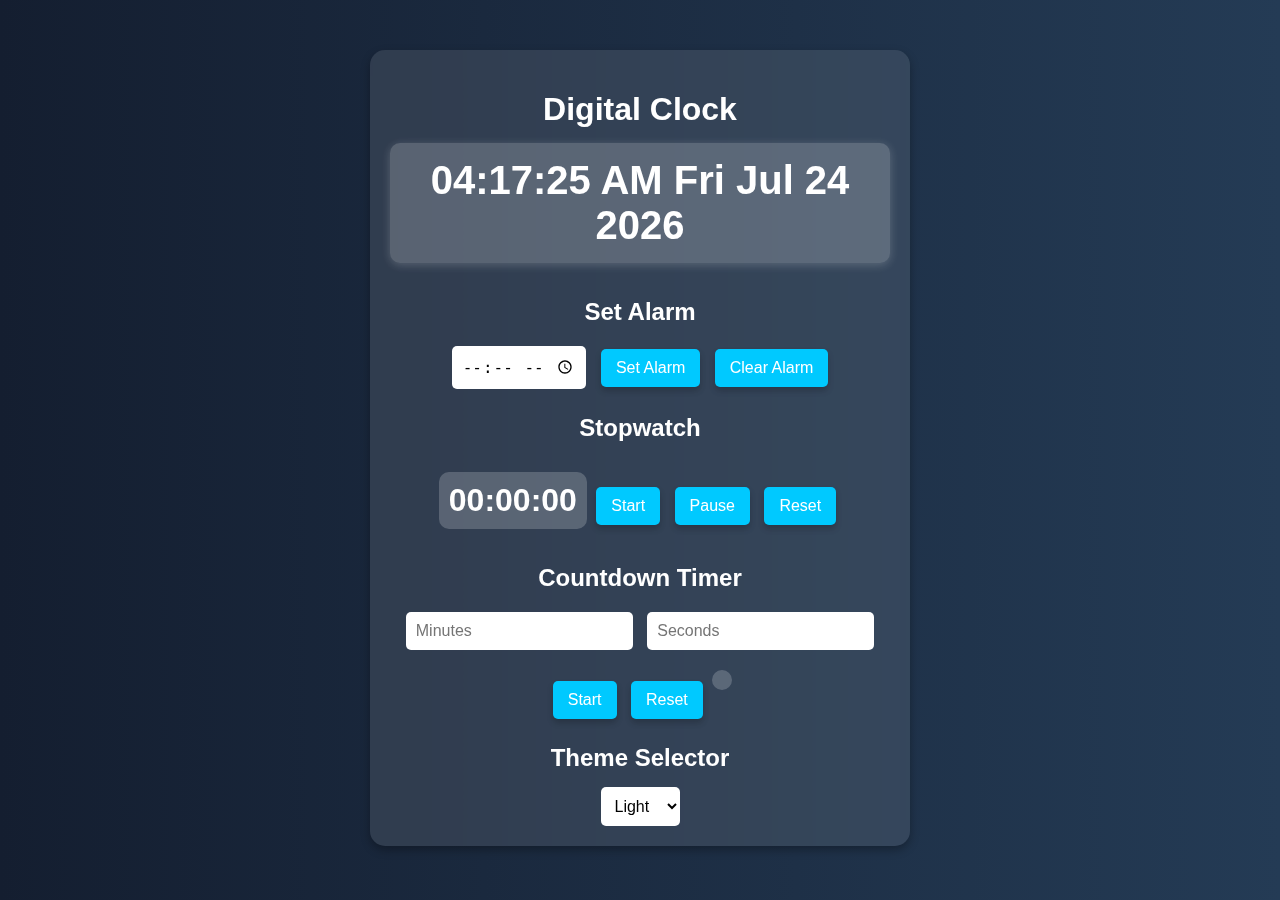
<file: Digitalclock/index.html>
<!DOCTYPE html>
<html lang="en">
<head>
    <meta charset="UTF-8">
    <meta name="viewport" content="width=device-width, initial-scale=1.0">
    <title>Digital Clock with Features</title>
    <link rel="stylesheet" href="styles.css">
</head>
<body>
    <div class="container">
        <h1>Digital Clock</h1>
        <div class="clock">
            <span id="time"></span>
            <span id="date"></span>
        </div>

        <h2>Set Alarm</h2>
        <input type="time" id="alarmTime">
        <button onclick="setAlarm()">Set Alarm</button>
        <button onclick="clearAlarm()">Clear Alarm</button>
        <p id="alarmStatus"></p>

        <h2>Stopwatch</h2>
        <div id="stopwatch">00:00:00</div>
        <button onclick="startStopwatch()">Start</button>
        <button onclick="pauseStopwatch()">Pause</button>
        <button onclick="resetStopwatch()">Reset</button>

        <h2>Countdown Timer</h2>
        <input type="number" id="countdownMinutes" placeholder="Minutes">
        <input type="number" id="countdownSeconds" placeholder="Seconds">
        <button onclick="startCountdown()">Start</button>
        <button onclick="resetCountdown()">Reset</button>
        <div id="countdownDisplay"></div>

        <h2>Theme Selector</h2>
        <select id="themeSelector" onchange="changeTheme()">
            <option value="light">Light</option>
            <option value="dark">Dark</option>
            <option value="neon">Neon</option>
        </select>
    </div>

    <script src="script.js"></script>
</body>
</html>
</file>
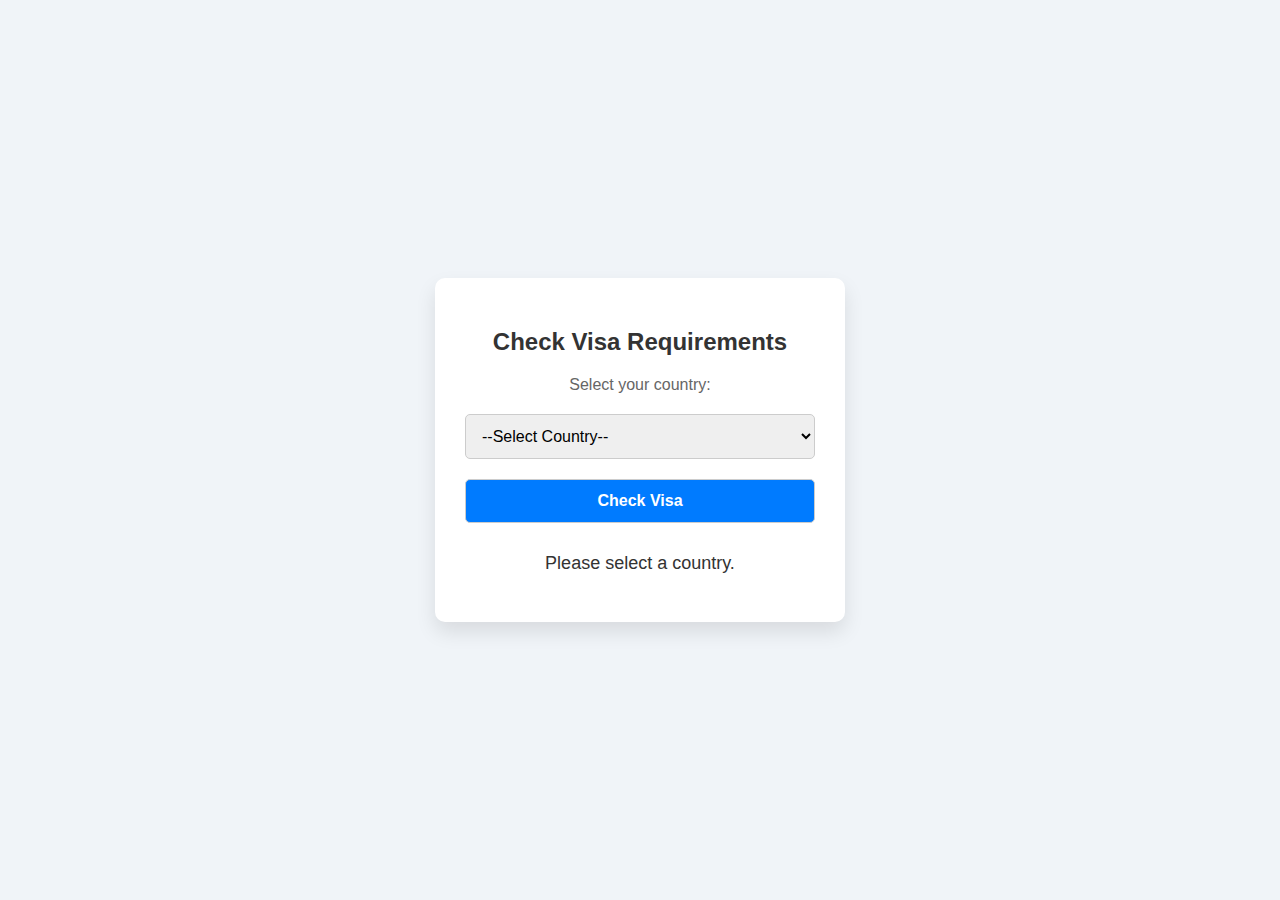
<file: Validation_form_1/index.html>
<!DOCTYPE html>
<html lang="en">
<head>
    <meta charset="UTF-8">
    <meta name="viewport" content="width=device-width, initial-scale=1.0">
    <title>Visa Requirements Checker</title>
    <style>
        body {
            font-family: 'Arial', sans-serif;
            background-color: #f0f4f8;
            margin: 0;
            padding: 0;
            display: flex;
            justify-content: center;
            align-items: center;
            height: 100vh;
        }
        .container {
            background-color: #ffffff;
            box-shadow: 0px 10px 20px rgba(0, 0, 0, 0.1);
            border-radius: 10px;
            padding: 30px;
            width: 350px;
            text-align: center;
        }
        h2 {
            color: #333;
            font-size: 24px;
            margin-bottom: 20px;
        }
        label {
            font-size: 16px;
            color: #666;
            display: block;
            margin-bottom: 10px;
        }
        select, button {
            width: 100%;
            padding: 12px;
            margin: 10px 0;
            font-size: 16px;
            border-radius: 5px;
            border: 1px solid #ccc;
            outline: none;
        }
        select:focus, button:focus {
            border-color: #007BFF;
        }
        button {
            background-color: #007BFF;
            color: white;
            cursor: pointer;
            font-weight: bold;
            transition: background-color 0.3s;
        }
        button:hover {
            background-color: #0056b3;
        }
        .message {
            font-size: 18px;
            font-weight: 500;
            color: #333;
            margin-top: 20px;
        }
        .message span {
            font-weight: bold;
            color: #007BFF;
        }
    </style>
</head>
<body>

    <div class="container">
        <h2>Check Visa Requirements</h2>
        <label for="country">Select your country:</label>
        <select id="country">
            <option value="">--Select Country--</option>
            <option value="USA">USA</option>
            <option value="Canada">Canada</option>
            <option value="India">India</option>
            <option value="UK">UK</option>
            <option value="Australia">Australia</option>
        </select>
        <button onclick="checkVisa()">Check Visa</button>
        <p class="message" id="visaMessage">Please select a country.</p>
    </div>

    <script>
        function checkVisa() {
            var country = document.getElementById("country").value;
            var visaMessage = document.getElementById("visaMessage");

            if (country === "") {
                visaMessage.textContent = "Please select a country.";
                visaMessage.style.color = "#d9534f"; 
            } else if (country === "USA") {
                visaMessage.textContent = "Visa required for most applicants.";
                visaMessage.style.color = "#f0ad4e";  
            } else if (country === "Canada") {
                visaMessage.textContent = "Visa required unless you have an eTA.";
                visaMessage.style.color = "#f0ad4e";  
            } else if (country === "India") {
                visaMessage.textContent = "Visa required before travel.";
                visaMessage.style.color = "#f0ad4e";  
            } else if (country === "UK") {
                visaMessage.textContent = "Visa depends on the duration of stay.";
                visaMessage.style.color = "#5bc0de";  
            } else if (country === "Australia") {
                visaMessage.textContent = "eVisa available for eligible travelers.";
                visaMessage.style.color = "#5bc0de"; 
            }
        }
    </script>

</body>
</html>
</file>
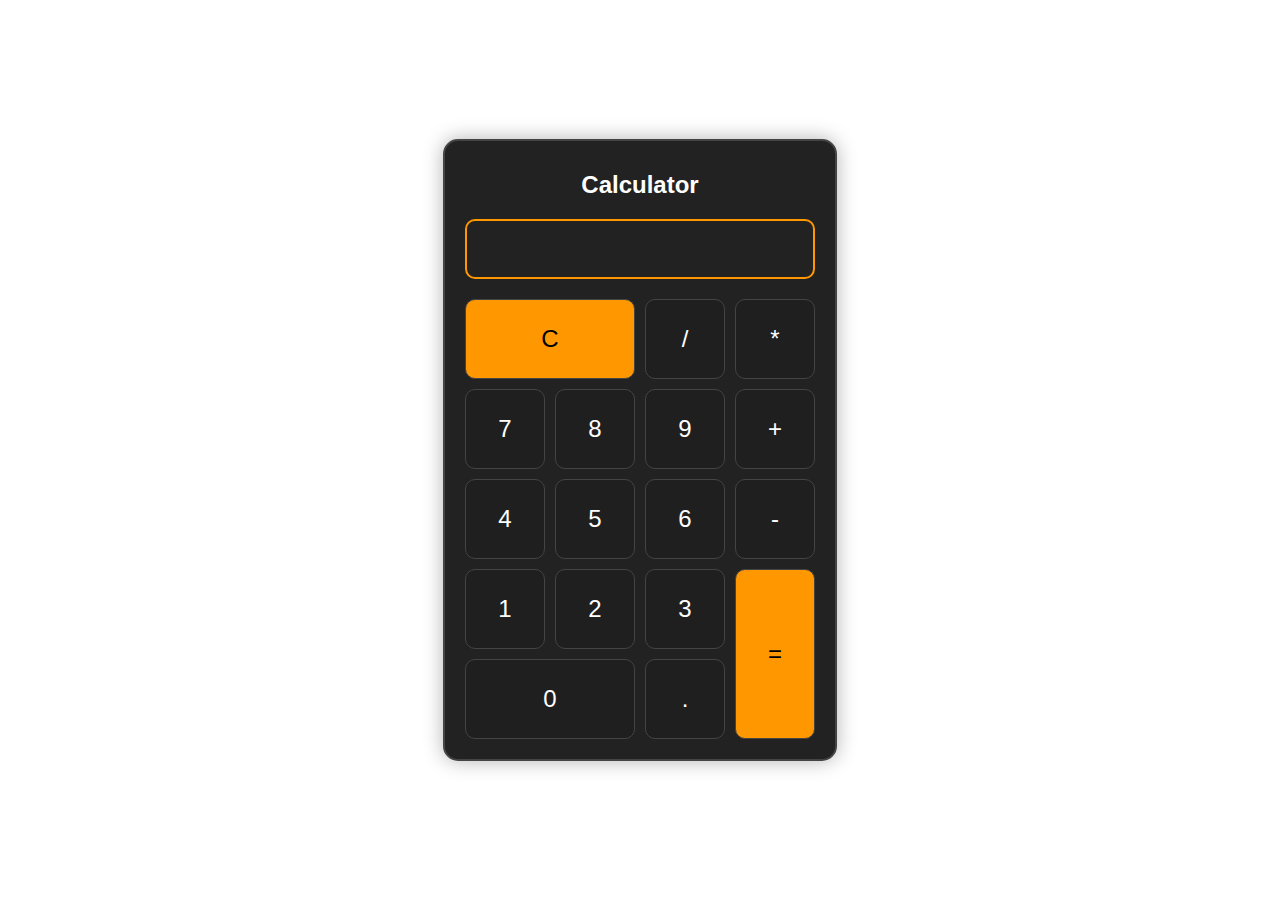
<file: Calculator.html>
<!DOCTYPE html>
<html lang="en">
<head>
    <meta charset="UTF-8">
    <meta name="viewport" content="width=device-width, initial-scale=1.0">
    <title>Responsive Calculator</title>
    <style>
        :root {
            --bg-color: #ffffff;
            --text-color: #ffffff;
            --btn-bg: #1f1f1f;
            --btn-hover: #333;
            --border-color: #444;
            --accent-color: #ff9800;
            --calculator-bg: #222;
        }

        body {
            background-color: var(--bg-color);
            color: var(--text-color);
            font-family: Arial, sans-serif;
            display: flex;
            justify-content: center;
            align-items: center;
            height: 100vh;
            flex-direction: column;
            margin: 0;
        }

        .calculator {
            background: var(--calculator-bg);
            padding: 10px 20px 20px 20px;
            border-radius: 15px;
            box-shadow: 0px 0px 20px rgba(0, 0, 0, 0.3);
            width: 350px;
            text-align: center;
            display: flex;
            flex-direction: column;
            justify-content: space-between;
            border: 2px solid var(--border-color);
        }

        #display {
            width: 100%;
            padding: 20px;
            font-size: 2rem;
            text-align: right;
            background: var(--calculator-bg);
            color: var(--text-color);
            border: 2px solid var(--accent-color);
            border-radius: 10px;
            margin-bottom: 20px;
            outline: none;
            box-sizing: border-box;
            height: 60px;
        }

        .buttons {
            display: grid;
            grid-template-columns: repeat(4, 1fr);
            gap: 10px;
        }

        button {
            padding: 25px;
            font-size: 1.5rem;
            background: var(--btn-bg);
            color: var(--text-color);
            border: 1px solid var(--border-color);
            cursor: pointer;
            border-radius: 10px;
            transition: background 0.3s ease, transform 0.1s;
        }

        button:hover {
            background: var(--btn-hover);
            transform: scale(1.05);
        }

        .zero {
            grid-column: span 2;
        }

        .equal {
            grid-row: span 2;
            background: var(--accent-color);
            color: #000;
        }

        .equal:hover {
            background: #e68900;
        }

        .clear {
            grid-column: span 2;
            background: var(--accent-color);
            color: #000;
        }

        .clear:hover {
            background: #e68900;
        }
    </style>
</head>
<body>
    <div class="calculator">
        <h2>Calculator</h2>
        <input type="text" id="display" disabled>
        <div class="buttons">
            <button class="clear" onclick="clearDisplay()">C</button>
            <button onclick="appendValue('/')">/</button>
            <button onclick="appendValue('*')">*</button>
            <button onclick="appendValue('7')">7</button>
            <button onclick="appendValue('8')">8</button>
            <button onclick="appendValue('9')">9</button>
            <button onclick="appendValue('+')">+</button>
            <button onclick="appendValue('4')">4</button>
            <button onclick="appendValue('5')">5</button>
            <button onclick="appendValue('6')">6</button>
            <button onclick="appendValue('-')">-</button>
            <button onclick="appendValue('1')">1</button>
            <button onclick="appendValue('2')">2</button>
            <button onclick="appendValue('3')">3</button>
            <button class="equal" onclick="calculateResult()">=</button>
            <button onclick="appendValue('0')" class="zero">0</button>
            <button onclick="appendValue('.')">.</button>
        </div>
    </div>

    <script>
        function appendValue(value) {
            document.getElementById('display').value += value;
        }

        function clearDisplay() {
            document.getElementById('display').value = '';
        }

        function calculateResult() {
            try {
                document.getElementById('display').value = eval(document.getElementById('display').value);
            } catch {
                document.getElementById('display').value = 'Error';
            }
        }
    </script>
</body>
</html>
</file>
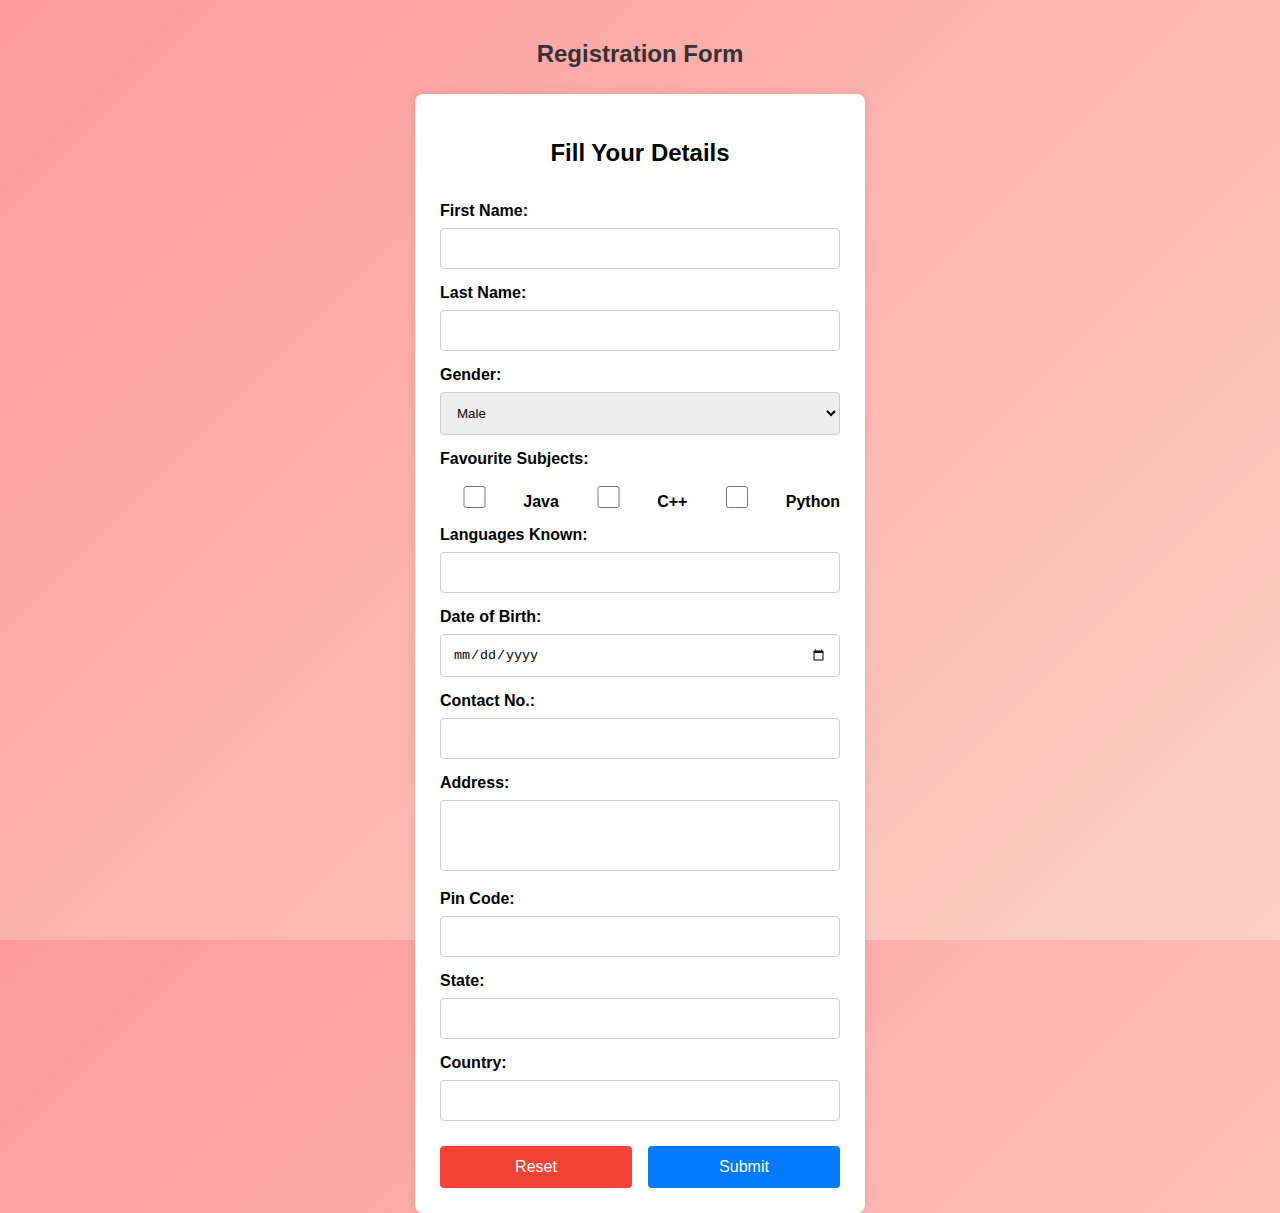
<file: registration_form.html>
<!DOCTYPE html>
<html lang="en">
<head>
    <meta charset="UTF-8">
    <meta name="viewport" content="width=device-width, initial-scale=1.0">
    <title>Registration Form</title>
    <style>
        body {
            font-family: Arial, sans-serif;
            background: linear-gradient(135deg, #ff9a9e, #fad0c4);
            display: flex;
            flex-direction: column;
            align-items: center;
            height: 100vh;
            margin: 0;
            padding: 20px;
        }
        h1 {
            margin-top: 20px;
            font-size: 24px;
            color: #333;
        }
        .container {
            background: white;
            padding: 25px;
            border-radius: 8px;
            box-shadow: 0 0 10px rgba(0, 0, 0, 0.1);
            width: 400px;
            display: flex;
            flex-direction: column;
            margin-top: 10px;
        }
        h2 {
            text-align: center;
            margin-bottom: 20px;
        }
        label {
            font-weight: bold;
            margin-top: 15px;
            display: block;
        }
        input, select, textarea {
            width: 100%;
            padding: 12px;
            margin-top: 8px;
            border: 1px solid #ccc;
            border-radius: 4px;
            box-sizing: border-box;
        }
        textarea {
            resize: none;
        }
        .checkbox-group {
            display: flex;
            gap: 15px;
            margin-top: 10px;
        }
        .btn-container {
            display: flex;
            justify-content: space-between;
            margin-top: 25px;
        }
        button {
            background: #007BFF;
            color: white;
            border: none;
            padding: 12px;
            cursor: pointer;
            border-radius: 4px;
            width: 48%;
            font-size: 16px;
        }
        button:hover {
            background: #0056b3;
        }
        .reset {
            background: #f44336;
        }
        .reset:hover {
            background: #d32f2f;
        }
    </style>
</head>
<body>
    <h1>Registration Form</h1>
    <div class="container">
        <h2>Fill Your Details</h2>
        <form>
            <label for="firstName">First Name:</label>
            <input type="text" id="firstName" name="firstName" required>

            <label for="lastName">Last Name:</label>
            <input type="text" id="lastName" name="lastName" required>

            <label for="gender">Gender:</label>
            <select id="gender" name="gender">
                <option value="male">Male</option>
                <option value="female">Female</option>
                <option value="other">Other</option>
            </select>

            <label for="subject">Favourite Subjects:</label>
            <div class="checkbox-group">
                <input type="checkbox" id="java" name="subject" value="Java">
                <label for="java">Java</label>
                <input type="checkbox" id="cpp" name="subject" value="C++">
                <label for="cpp">C++</label>
                <input type="checkbox" id="python" name="subject" value="Python">
                <label for="python">Python</label>
            </div>

            <label for="language">Languages Known:</label>
            <input type="text" id="language" name="language" required>

            <label for="dob">Date of Birth:</label>
            <input type="date" id="dob" name="dob" required>

            <label for="contact">Contact No.:</label>
            <input type="tel" id="contact" name="contact" required>

            <label for="address">Address:</label>
            <textarea id="address" name="address" rows="3" required></textarea>

            <label for="pincode">Pin Code:</label>
            <input type="text" id="pincode" name="pincode" pattern="\d*" maxlength="10" required inputmode="numeric">

            <label for="state">State:</label>
            <input type="text" id="state" name="state" required>

            <label for="country">Country:</label>
            <input type="text" id="country" name="country" required>

            <div class="btn-container">
                <button type="reset" class="reset">Reset</button>
                <button type="submit">Submit</button>
            </div>
        </form>
    </div>
</body>
</html>
</file>
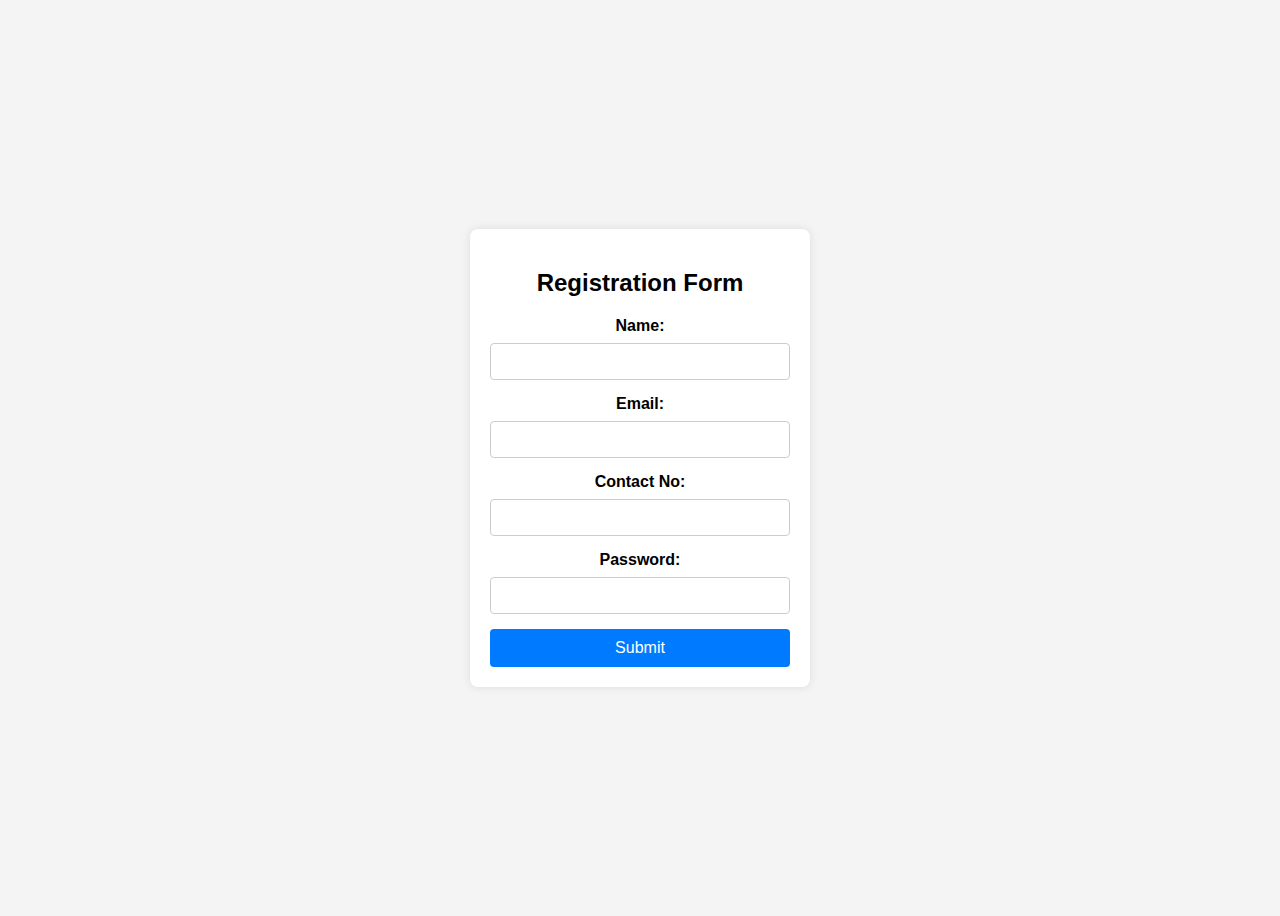
<file: Validation_form.html>
<!DOCTYPE html>
<html lang="en">
<head>
    <meta charset="UTF-8">
    <meta name="viewport" content="width=device-width, initial-scale=1.0">
    <title>Registration Form</title>
    <style>
        body {
            font-family: Arial, sans-serif;
            display: flex;
            justify-content: center;
            align-items: center;
            height: 100vh;
            background: #f4f4f4;
        }
        .container {
            background: white;
            padding: 20px;
            border-radius: 8px;
            box-shadow: 0 0 10px rgba(0, 0, 0, 0.1);
            width: 300px;
            text-align: center;
        }
        label {
            font-weight: bold;
            display: block;
            margin-bottom: 8px;
        }
        input {
            width: 100%;
            padding: 10px;
            margin-bottom: 15px;
            border: 1px solid #ccc;
            border-radius: 4px;
            box-sizing: border-box;
        }
        button {
            background: #007BFF;
            color: white;
            border: none;
            padding: 10px;
            cursor: pointer;
            border-radius: 4px;
            width: 100%;
            font-size: 16px;
        }
        button:hover {
            background: #0056b3;
        }
    </style>
</head>
<body>
    <div class="container">
        <h2>Registration Form</h2>
        <form onsubmit="return validateForm()">
            <label for="name">Name: </label>
            <input type="text" id="name" name="name" required />
            
            <label for="email">Email: </label>
            <input type="email" id="email" name="email" required />
            
            <label for="contact">Contact No: </label>
            <input type="tel" id="contact" name="contact" required />
            
            <label for="password">Password: </label>
            <input type="password" id="password" name="password" required />
            
            <button type="submit">Submit</button>
        </form>
    </div>
    <script>
        function validateForm() {
            const name = document.getElementById("name").value.trim();
            const email = document.getElementById("email").value.trim();
            const contact = document.getElementById("contact").value.trim();
            const password = document.getElementById("password").value.trim();

            if (!name || !email || !contact || !password) {
                alert("All fields are required.");
                return false;
            }

            if (!email.includes('@')) {
                alert("Please enter a valid email address.");
                return false;
            }

            if (!/\d{10,15}/.test(contact)) {
                alert("Enter a valid contact number (10-15 digits).");
                return false;
            }

            if (password.length < 6) {
                alert("Password must be at least 6 characters long.");
                return false;
            }

            return true;
        }
    </script>
</body>
</html>
</file>
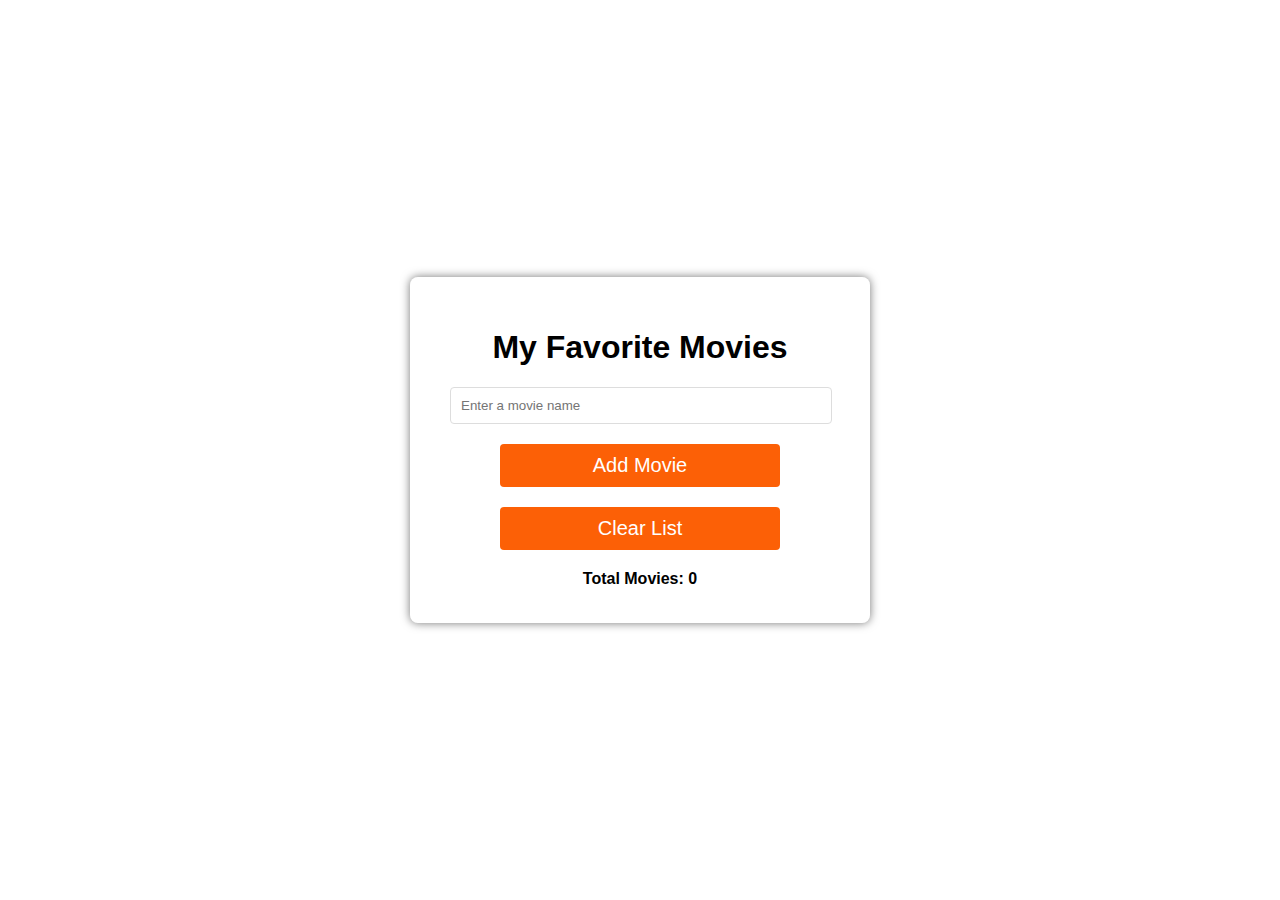
<file: Webapp_movieslist/webapp_movielist.html>
<!DOCTYPE html>
<html lang="en">
<head>
  <meta charset="UTF-8">
  <meta name="viewport" content="width=device-width, initial-scale=1.0">
  <title>Favorite Movies List</title>
  <link rel="stylesheet" href="style.css">
</head>
<body>
  <div class="container">
    <h1>My Favorite Movies</h1>
    <input type="text" id="movieInput" placeholder="Enter a movie name">
    <button id="addMovieBtn">Add Movie</button>
    <button id="clearListBtn">Clear List</button>
    <ul id="movieList"></ul>
    <p id="movieCount">Total Movies: 0</p>
  </div>
  <script src="script.js"></script>
</body>
</html>
</file>
<file: Digitalclock/styles.css>
body {
    font-family: 'Poppins', sans-serif;
    background: linear-gradient(to right, #141E30, #243B55);
    color: white;
    text-align: center;
    margin: 0;
    padding: 0;
}

.container {
    max-width: 500px;
    margin: 50px auto;
    padding: 20px;
    border-radius: 15px;
    backdrop-filter: blur(10px);
    background: rgba(255, 255, 255, 0.1);
    box-shadow: 0px 4px 10px rgba(0, 0, 0, 0.3);
}

h1, h2 {
    margin-bottom: 15px;
    font-weight: 600;
}

.clock {
    font-size: 2.5em;
    font-weight: bold;
    padding: 15px;
    border-radius: 10px;
    background: rgba(255, 255, 255, 0.2);
    box-shadow: 0px 2px 10px rgba(255, 255, 255, 0.2);
    display: inline-block;
    margin-bottom: 15px;
}

input {
    padding: 10px;
    font-size: 1rem;
    border-radius: 5px;
    border: none;
    outline: none;
    margin: 5px;
}

button {
    padding: 10px 15px;
    font-size: 1rem;
    margin: 5px;
    border-radius: 5px;
    border: none;
    cursor: pointer;
    transition: all 0.3s ease-in-out;
    background: #00C9FF;
    color: white;
    box-shadow: 0px 4px 6px rgba(0, 0, 0, 0.2);
}

button:hover {
    background: #00A7D4;
    transform: scale(1.05);
}

select {
    padding: 10px;
    border-radius: 5px;
    border: none;
    outline: none;
    font-size: 1rem;
    cursor: pointer;
    background: white;
    color: black;
}

#stopwatch, #countdownDisplay {
    font-size: 2em;
    margin: 15px 0;
    padding: 10px;
    background: rgba(255, 255, 255, 0.2);
    border-radius: 10px;
    display: inline-block;
    font-weight: bold;
}

@keyframes shake {
    0%, 100% { transform: translateX(0); }
    25% { transform: translateX(-5px); }
    75% { transform: translateX(5px); }
}

.alarm-ring {
    animation: shake 0.5s infinite;
    color: red;
}

.light-theme {
    background: #f5f5f5;
    color: black;
}

.dark-theme {
    background: #222;
    color: white;
}

.neon-theme {
    background: black;
    color: lime;
    text-shadow: 0 0 5px lime, 0 0 10px lime;
}
</file>
<file: Webapp_movieslist/style.css>
body {
    font-family: Arial, sans-serif;
    background-image: url("https://img.freepik.com/free-photo/movie-background-collage_23-2149876003.jpg");
    background-size: cover;
    display: flex;
    justify-content: center;
    align-items: center;
    height: 100vh;
    margin: 0;
  }
  
  .container {
    text-align: center;
    background-color: rgba(255, 255, 255, 0.404);
    padding: 30px;
    border-radius: 8px;
    box-shadow: 0px 0px 10px rgba(0, 0, 0, 0.541);
    width: 400px;
  }
  
  input {
    padding: 10px;
    width: 90%;
    margin-right: 10px;
    margin-left: 10px;
    border: 1px solid #ddd;
    border-radius: 4px;
  }
  
  button {
    padding: 10px 60px;
    width: 70%;
    margin-top: 20px;
    border: none;
    background-color: #fc6006;
    color: white;
    border-radius: 4px;
    cursor: pointer;
    font-size: 20px;
  }
  
  button:hover {
    background-color: #fc9a06;
  }
  
  ul {
    list-style-type: none;
    padding-left: 0;
  }
  
  li {
    background-color: #f9f9f9;
    padding: 10px;
    margin: 5px 0;
    border-radius: 4px;
    cursor: pointer;
  }
  
  li:hover {
    background-color: #e4e4e4;
  }
  
  #movieCount {
    font-weight: bold;
    margin-top: 20px;
    margin-bottom: 5px;
  }
</file>
